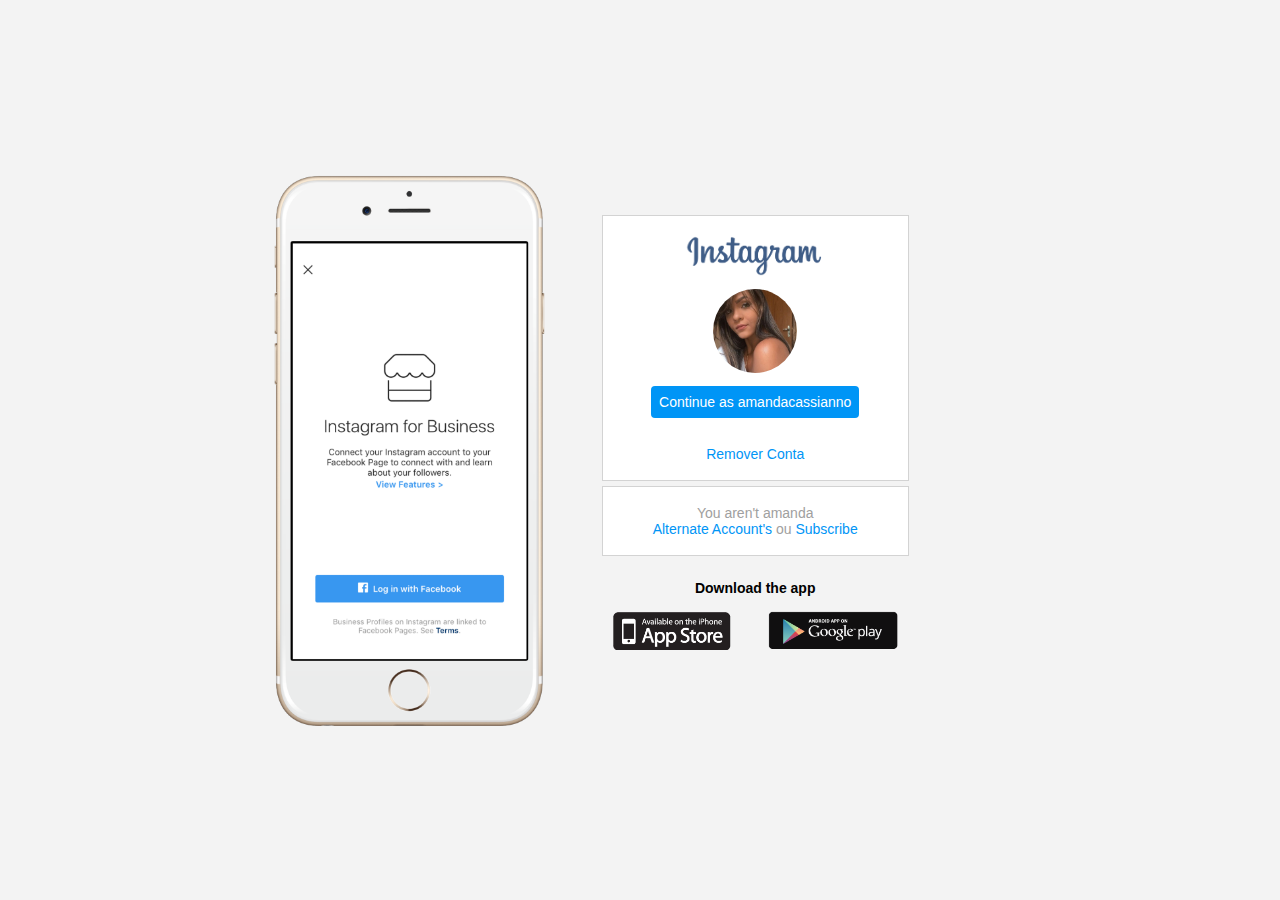
<file: index.html>
<!DOCTYPE html>
<html lang="en">
<head>
    <meta charset="UTF-8">
    <meta http-equiv="X-UA-Compatible" content="IE=edge">
    <meta name="viewport" content="width=device-width, initial-scale=1.0">
    <link rel="stylesheet" href="style.css">
    <title> Instagram </title>
</head>
<body>
    <div class="instagram-wrapper">
        <div class="instagram-phone">
            <img src="./instagram-phone.png" alt="celular">
        </div>

        <div class="instagram-continue">
            <div class="group">
                <img src="./instagramlogo.png" class="instagram-logo" alt="instagramlogo">
                <div class="profile-photo">
                    <img src="/profile-photo.jpg" alt="profile photo">
                </div>
                <a href="#" class="instagram-login" >Continue as amandacassianno</a>
                <a href="#" class="instagram-logout" >Remover Conta</a>
            </div>
            <div class="group">
                <p class="not-account">You aren't amanda</p>
                <p class="not-account">
                    <span class="link-blue"> Alternate Account's</span>
                   ou
                   <span class="link-blue">Subscribe</span>
                </p>
            </div>
            <div class="get-the-app">
                <p class="get-app">Download the app</p>
                <div class="download">
                    <a  href="#" class="app-downloadd"> <img src="./logoDaAppleStore.png" alt="logo" height="40"></a>
                    <a href="#" class="app-downloadi"><img src="./logoDoGooglePlay.png" height="40" alt="logo"></a>
                </div>
            </div>
        </div>
    </div>
</body>





















</html>
</file>
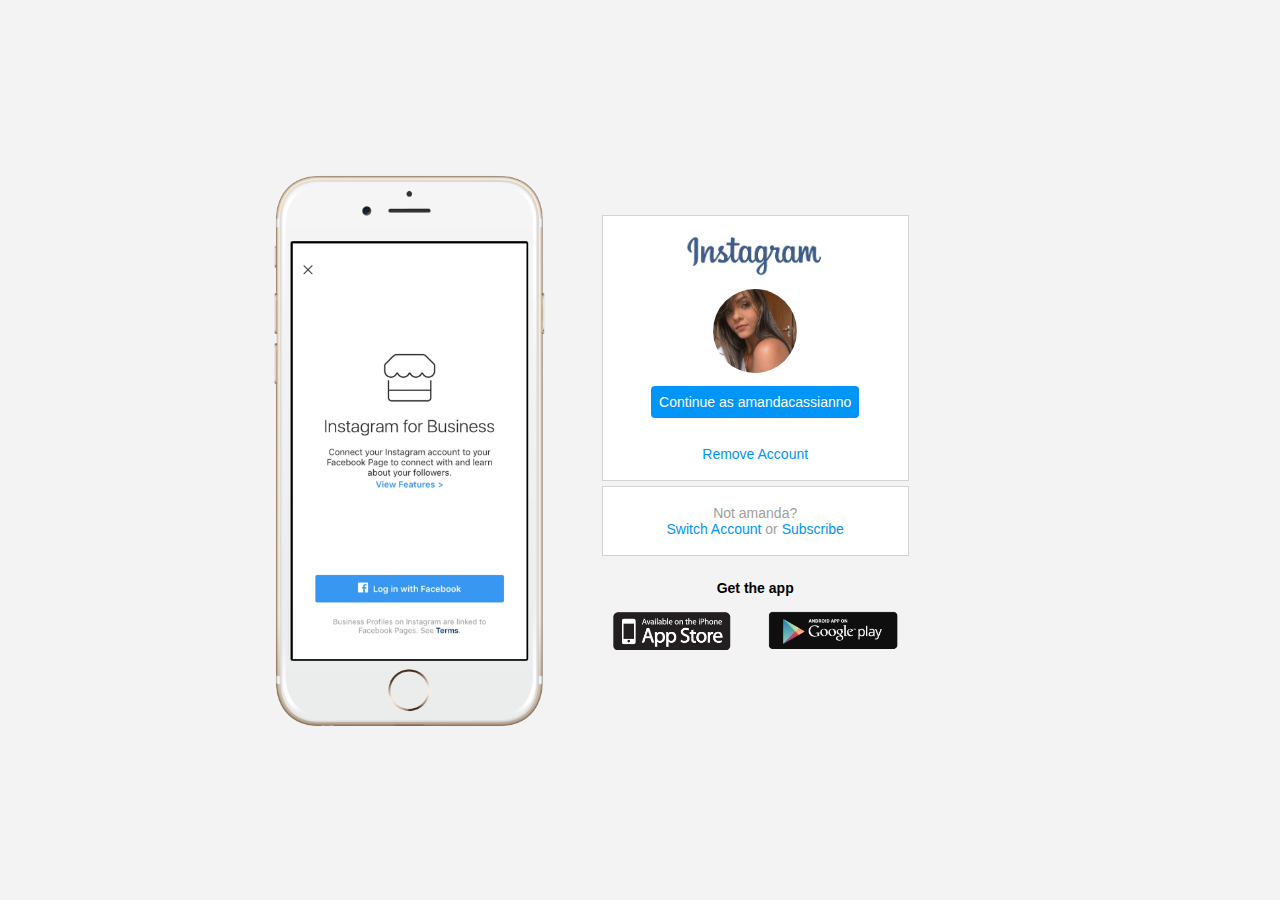
<file: instagramDIO.html>
<!DOCTYPE html>
<html lang="en">
<head>
    <meta charset="UTF-8">
    <meta http-equiv="X-UA-Compatible" content="IE=edge">
    <meta name="viewport" content="width=device-width, initial-scale=1.0">
    <link rel="stylesheet" href="style.css">
    <title> Instagram </title>
</head>
<body>
    <div class="instagram-wrapper">
        <div class="instagram-phone">
            <img src="./instagram-phone.png" alt="celular">
        </div>

        <div class="instagram-continue">
            <div class="group">
                <img src="./instagramlogo.png" class="instagram-logo" alt="instagramlogo">
                <div class="profile-photo">
                    <img src="./profile-photo.jpg" alt="profile photo">
                </div>
                <a href="#" class="instagram-login" >Continue as amandacassianno</a>
                <a href="#" class="instagram-logout" >Remove Account</a>
            </div>
            <div class="group">
                <p class="not-account">Not amanda?</p>
                <p class="not-account">
                    <span class="link-blue">Switch Account</span>
                   or
                   <span class="link-blue">Subscribe</span>
                </p>
            </div>
            <div class="get-the-app">
                <p class="get-app"> Get the app </p>
                <div class="download">
                    <a  href="#" class="app-downloadd"> <img src="./logoDaAppleStore.png" alt="logo" height="40"></a>
                    <a href="#" class="app-downloadi"><img src="./logoDoGooglePlay.png" height="40" alt="logo"></a>
                </div>
            </div>
        </div>
    </div>
</body>





















</html>
</file>
<file: style.css>
* {
    padding: 0;
    margin: 0;
    box-sizing: border-box;
    text-decoration: none;
    font-family: sans-serif;
    font-size: 14px;
}
body {
    width: 100%;
    min-height: 100vh;
    background-color: rgb(243, 243, 243);
    margin: 0;
    padding: 0;
    display: flex;
    justify-content: center;
}

.instagram-wrapper{
    display: flex;
    align-items: center;
    justify-content: start;
    width: 60%;
    height: 100vh;
}
.instagram-phone{
    display: flex;
    align-items: center;
    justify-content: center;
    width: 40%;
}
.instagram-phone img{
    height: 40rem;
}
.instagram-continue {
    display: flex;
    align-items: center;
    justify-content: space-around;
    flex-direction: column;
    width: 50%;
    min-height: 34rem;
}
.group {
    display: flex;
    justify-content: space-between;
    align-items: center;
    flex-direction: column;
    background-color: #ffffff;
    width: 80%;
    padding: 1.3rem 0;
    border: 1px solid lightgray;
}
.group:nth-child(1) {
    min-height: 19rem;
}
.instagram-logo {
    height: 3rem;
}
.profile-photo{
    display: flex;
    justify-content: center;
    align-items: center;
    border-radius: 50%;
    overflow: hidden;
}
.profile-photo img{
    height: 6rem;
}
.instagram-login {
    background-color: #0095f6;
    color: #ffffff;
    padding: 8px;
    border-radius:4px;
}
.instagram-logout {
    color: #0095f6;
    margin-top: 1rem;
}
.not-account {
    color: rgb(160,160,160);
}
.link-blue {
    color: #0095f6;
}
.get-the-app {
    display: flex;
    flex-direction: column;
    align-items: center;
    justify-content: center;
    width: 100%;
    padding: 1.3rem 0;
}
.get-app {
    font-weight:bolder
}
.download {
    display: flex;
    width: 100%;
    justify-content: space-evenly;
    align-items: center;
    padding: 1rem;
}
.app-download {
    height: 3rem;
    width: 10rem;
    background-size: cover;
}

@media (max-width: 1024px) {
    .instagram-wrapper {
    width: 90%;
    }
}
@media (max-width: 650px) {
    .body{
        background-color: #ffffff;
    }
    .instagram-wrapper {
        width: 90%;
    }
    .instagram-phone {
        display:none;
    }
    .instagram-continue{
        width: 100%;
    }
    .group{
        border: 1px solid transparent;
    }
}
</file>
